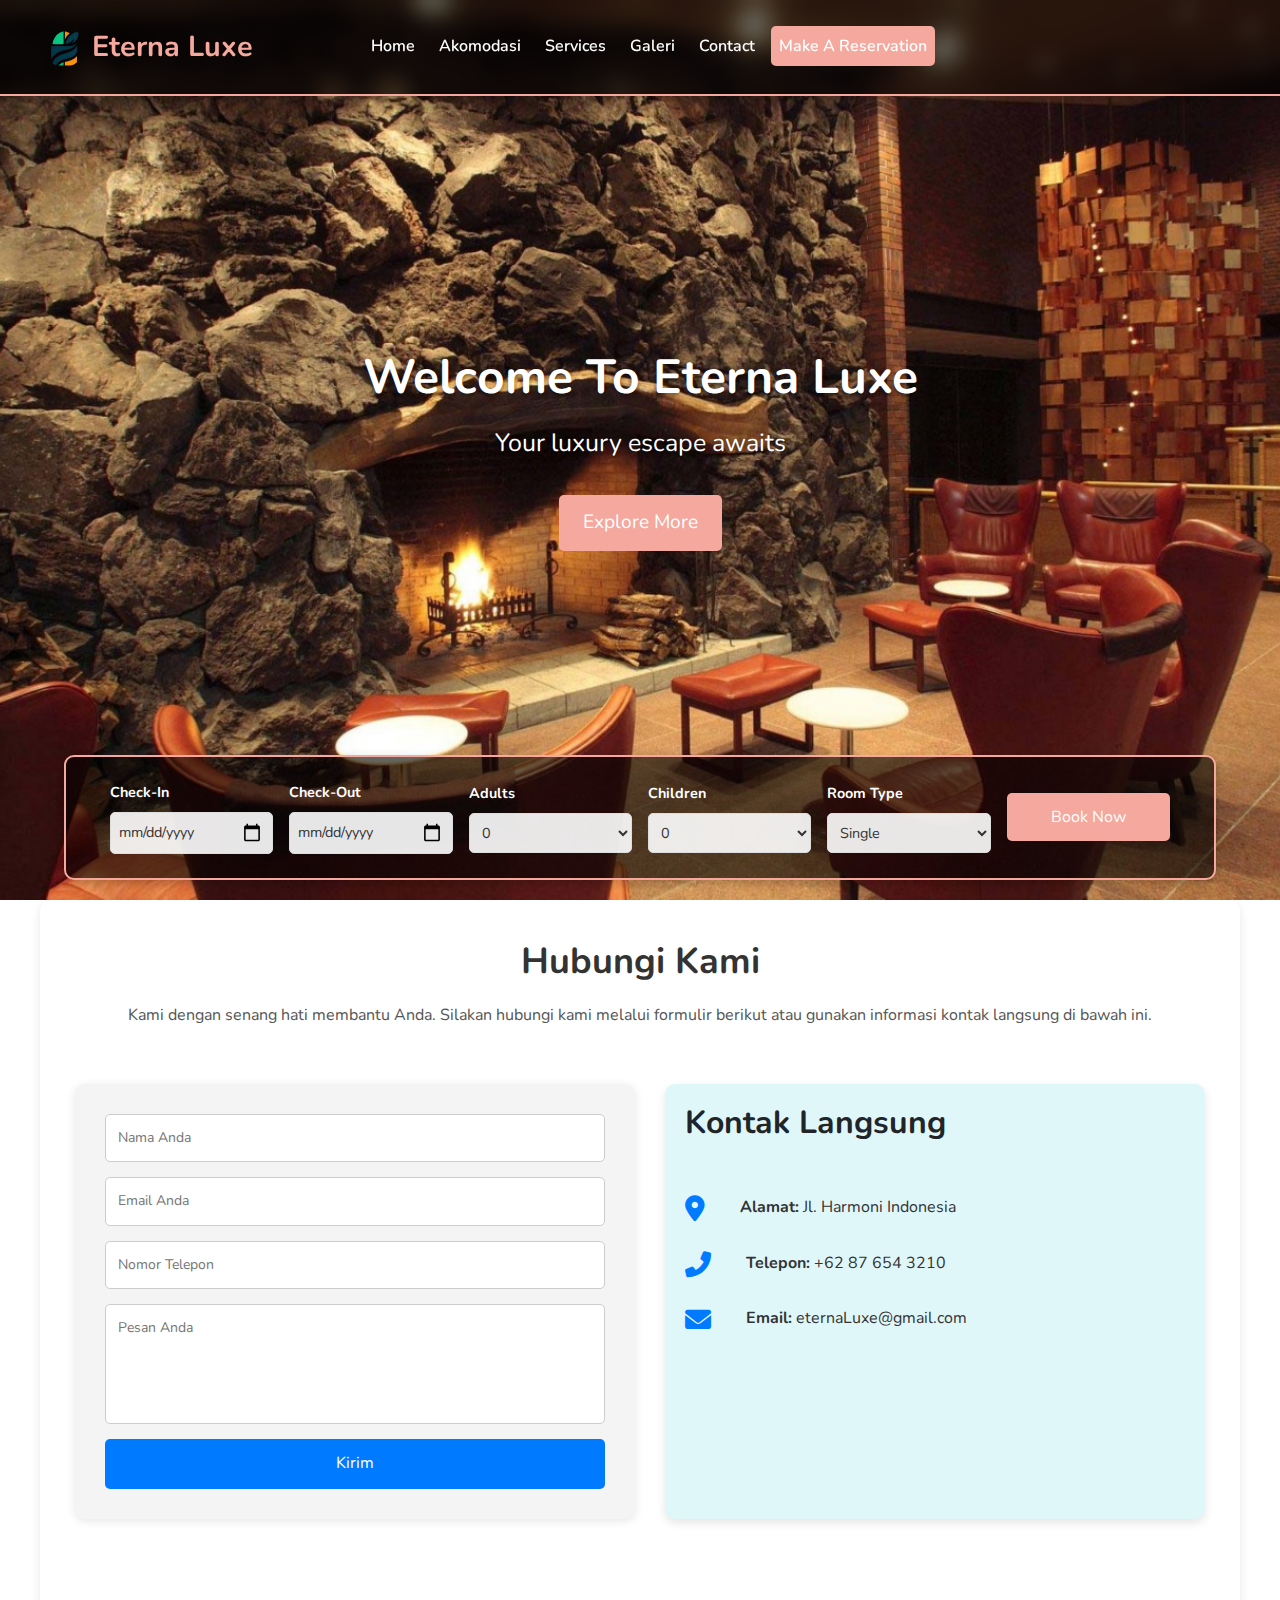
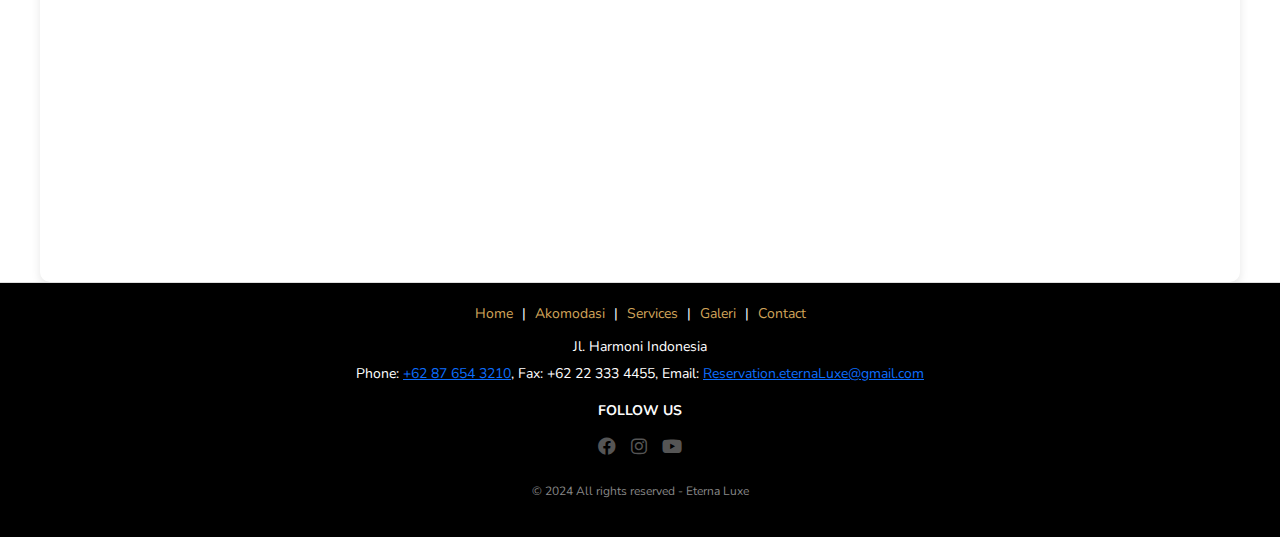
<file: kontak.html>
<!DOCTYPE html>
<html lang="en">
<head>
    <meta charset="UTF-8">
    <meta name="viewport" content="width=device-width, initial-scale=1.0">
    <title>Eterna Luxe</title>
    <link href="https://fonts.googleapis.com/css2?family=Nunito:wght@400;600;700&display=swap" rel="stylesheet">
    <link href="https://cdnjs.cloudflare.com/ajax/libs/font-awesome/6.0.0-beta3/css/all.min.css" rel="stylesheet">
    <link rel="stylesheet" href="https://cdnjs.cloudflare.com/ajax/libs/font-awesome/4.7.0/css/font-awesome.css" />
    
    <link href="//maxcdn.bootstrapcdn.com/bootstrap/4.1.1/css/bootstrap.min.css" rel="stylesheet" id="bootstrap-css">

    <script src="//maxcdn.bootstrapcdn.com/bootstrap/4.1.1/js/bootstrap.min.js"></script>
    <script src="//cdnjs.cloudflare.com/ajax/libs/jquery/3.2.1/jquery.min.js"></script>

    <link href="https://cdn.jsdelivr.net/npm/bootstrap@5.3.3/dist/css/bootstrap.min.css" rel="stylesheet" integrity="sha384-QWTKZyjpPEjISv5WaRU9OFeRpok6YctnYmDr5pNlyT2bRjXh0JMhjY6hW+ALEwIH" crossorigin="anonymous">

  <link rel="stylesheet" href="all6.css">
</head>
<body>
  
        <!-- header  -->

  <!-- Navbar -->
  <nav class="navbar navbar-expand-lg">
    <div class="container-fluid">
      <div class="logo">
        <img src="img-full/logo.png" alt="Logo" class="logo-img"> 
        <span class="brand-name">
            Eterna Luxe</span>
      </div>
      <button class="navbar-toggler ms-auto" type="button" data-bs-toggle="collapse" data-bs-target="#navbarSupportedContent" aria-controls="navbarSupportedContent" aria-expanded="false" aria-label="Toggle navigation">
        <span class="navbar-toggler-icon"></span>
      </button>
      <div class="collapse navbar-collapse" id="navbarSupportedContent">
        <ul class="navbar-nav me-auto mb-2 mb-lg-0 nav-links">
          <li class="nav-item">
            <a class="nav-link" aria-current="page" href="index.html">Home</a>
          </li>
          <li class="nav-item">
            <a class="nav-link" href="akomodasi.html">Akomodasi</a>
          </li>
          <li class="nav-item">
            <a class="nav-link" href="fns.html">Services</a>
          </li>
          <li class="nav-item">
            <a class="nav-link" href="galeri.html">Galeri</a>
          </li>
          <li class="nav-item">
            <a class="nav-link" href="kontak.html">Contact</a>
          </li>
          <li class="nav-item">
            <a class="nav-link btn btn-reservation" href="#">Make A Reservation</a>
          </li>
        </ul>
      </div>
    </div>
  </nav>
   <!-- Hero Section -->
  <section class="hero">
    <div class="hero-content">
      <h1><b>Welcome To Eterna Luxe</b></h1>
      <p style="font-size: 25px;">Your luxury escape awaits</p>
      <button class="btn-hero" style="border: #f4a89e;">Explore More</button>
    </div>
  </section>
  <!-- check dkk  -->
  <section class="booking-bar">
    <div class="container">
    <div class="booking-form-horizontal">
        <!-- Check-In -->
        <div class="form-item">
        <label for="checkin">Check-In</label>
        <input type="date" id="checkin" />
        </div>
        <!-- Check-Out -->
        <div class="form-item">
        <label for="checkout">Check-Out</label>
        <input type="date" id="checkout" />
        </div>
        <!-- Adults -->
        <div class="form-item">
        <label for="adults">Adults</label>
        <select id="adults">
            <option value="0" selected>0</option>
            <option value="1">1</option>
            <option value="2">2</option>
            <option value="3">3</option>
            <option value="4">4</option>
        </select>
        </div>
        <!-- Children -->
        <div class="form-item">
        <label for="children">Children</label>
        <select id="children">
            <option value="0" selected>0</option>
            <option value="1">1</option>
            <option value="2">2</option>
            <option value="3">3</option>
            <option value="4">4</option>
        </select>
        </div>
        <!-- Room Type -->
        <div class="form-item">
        <label for="room-type">Room Type</label>
        <select id="room-type">
            <option value="single" selected>Single</option>
            <option value="double">Double</option>
            <option value="suite">Suite</option>
        </select>
        </div>
        <!-- Book Now -->
        <div class="form-item">
        <button class="btn-submit">Book Now</button>
        </div>
    </div>
    </div>
  </section>

        <!-- end header  -->
        <!-- main content  -->
  
  <!-- kontak  -->
  <section class="contact-section">
          <h1 class="section-title"><b>Hubungi Kami</b></h1>
          <p class="section-description">Kami dengan senang hati membantu Anda. Silakan hubungi kami melalui formulir berikut atau gunakan informasi kontak langsung di bawah ini.</p>

          <div class="contact-container">
              <!-- Formulir Kontak -->
              <div class="contact-form">
                  <form>
                      <input type="text" placeholder="Nama Anda" class="form-input" required>
                      <input type="email" placeholder="Email Anda" class="form-input" required>
                      <input type="text" placeholder="Nomor Telepon" class="form-input">
                      <textarea placeholder="Pesan Anda" class="form-textarea" required></textarea>
                      <button type="submit" class="form-button">Kirim</button>
                  </form>
              </div>

              <!-- Bagian Info Kontak Langsung -->
      <section class="contact-info">
          <h2><b>Kontak Langsung</b></h2>
          <div class="info-container">
              <div class="info-item">
                  <i class="fas fa-map-marker-alt"></i>
                  <span style="margin: 15px;"><strong>Alamat:</strong> Jl. Harmoni Indonesia</span>
              </div>
              <div class="info-item">
                  <i class="fas fa-phone-alt"></i>
                  <span style="margin: 15px;"><strong>Telepon:</strong> +62 87 654 3210</span>
              </div>
              <div class="info-item">
                  <i class="fas fa-envelope"></i>
                  <span style="margin: 15px;"><strong>Email:</strong> eternaLuxe@gmail.com</span>
              </div>
          </div>
      </section>
              
          </div>

          <!-- Peta Lokasi -->
          <div class="map-container">
              <iframe 
                  src="https://www.google.com/maps/embed?pb=!1m18!1m12!1m3!1d3162.912395959436!2d106.82864531567289!3d-6.175387893707079!2m3!1f0!2f0!3f0!3m2!1i1024!2i768!4f13.1!3m3!1m2!1s0x2e69f3e22a7ea321%3A0x11e8b8e57ab909cd!2sMonumen%20Nasional!5e0!3m2!1sid!2sid!4v1634151622305!5m2!1sid!2sid" 
                  width="100%" height="300" style="border:0;" allowfullscreen="" loading="lazy">
              </iframe>
          </div>
  </section>

        <!-- end main  -->

  <!-- footer  -->
  <footer>
    <div class="footer-links">
        <a href="index.html">Home</a> |
        <a href="akomodasi.html">Akomodasi</a>  |
        <a href="fns.html">Services</a> |
        <a href="galeri.html">Galeri</a> |
        <a href="kontak.html">Contact</a> 
    </div>
  
    <div class="footer-contact">
      <p>Jl. Harmoni Indonesia</p>
      <p>Phone: <a href="tel:+62222030333">+62 87 654 3210</a>, Fax: +62 22 333 4455, Email: <a href="#">Reservation.eternaLuxe@gmail.com</a></p>
    </div>
  
    <div class="footer-social">
      <span>FOLLOW US</span>
      <div class="social-icons">
        <a href="#" aria-label="Facebook"><i class="fa-brands fa-facebook"></i></a>
        <a href="#" aria-label="Instagram"><i class="fa-brands fa-instagram"></i></a>
        <a href="#" aria-label="YouTube"><i class="fa-brands fa-youtube"></i></a>
      </div>
    </div>
  
    <div class="copyright">
      <p>&copy; 2024 All rights reserved - Eterna Luxe</p>
    </div>
  </footer>

  <script src="mnt.js"></script>
  <script src="scriptall.js"></script>
</body>
</html>
</file>
<file: all6.css>
/* Global Styles */
* {
    margin: 0;
    padding: 0;
    box-sizing: border-box;
  }
  
  body {
    font-family: 'Nunito', sans-serif;
    line-height: 1.6;
  }
  .text-primary {
    --bs-text-opacity: 1;
    color: #f4a89e !important;
  }
  
    /* header  */
.navbar-toggler {
  background-color: #f4a89e; 
border: 2px solid #f4a89e; 
border-radius: 5px; 
padding: 17px 10px;
}

.navbar-toggler:focus, .navbar-toggler:active {
outline: none; 
box-shadow: none; 
}

.navbar-toggler:hover {
background-color: #e38881; 

}

.navbar-toggler-icon {
width: 20px; 
height: 2px; 
display: block;
position: relative;
}

.navbar-toggler-icon::before,
.navbar-toggler-icon::after {
content: '';
background-color: white;
width: 20px;
height: 2px;
display: block;
position: absolute;
left: 0;
}

.navbar-toggler-icon::before {
top: -6px; 
}

.navbar-toggler-icon::after {
top: 6px; 
}

.navbar {
position: fixed;
top: 0;
width: 100%;
display: flex;
justify-content: space-between;
align-items: center;
padding: 1.5rem 2rem;
background: rgba(0, 0, 0, 0.6);
border-bottom: 2px solid #f4a89e;
backdrop-filter: blur(10px);
transition: all 0.3s ease;
z-index: 1000;
box-shadow: 0 4px 6px rgba(0, 0, 0, 0.1);
}

.navbar.scrolled {
padding: 0.8rem 2rem;
background: rgba(0, 0, 0, 0.9);
border-bottom: 2px solid #d1837c;
backdrop-filter: none;
box-shadow: 0 4px 10px rgba(0, 0, 0, 0.3);
}

.logo {
display: flex;
align-items: center;
gap: 0.5rem;
padding-right: 110px;
}

.logo-img {
width: 40px;
height: 40px;
border-radius: 50%;
}

.logo span {
color: #f4a89e;
font-size: 1.8rem;
font-weight: 700;
transition: font-size 0.3s;
}

.navbar.scrolled .logo span {
font-size: 1.5rem;
}

.nav-center {
flex: 1;
display: flex;
justify-content: center;
}

.nav-links {
list-style: none;
display: flex;
gap: 0.5rem;
}

.nav-links a {
text-decoration: none;
color: #ffffff;
font-size: 1rem;
font-weight: 600;
transition: color 0.3s;
}

.nav-links a:hover {
color: #f4a89e;
}

.btn-reservation {
padding: 0.5rem 1rem;
background: #f4a89e;
color: white;
text-decoration: none;
border-radius: 5px;
font-size: 1rem;
font-weight: 600;
transition: background 0.3s, box-shadow 0.3s;
}

.btn-reservation:hover {
background: #d1837c;
box-shadow: 0 4px 8px rgba(0, 0, 0, 0.2);
}
  
    /* Hero Section */
  .hero {
    position: relative;
    height: 100vh;
    background: url('img-full/hj.jpg') center/cover no-repeat;
    display: flex;
    align-items: center;
    justify-content: center;
    text-align: center;
  }
  
  .hero-content {
    color: white;
    text-shadow: 0 2px 4px rgba(0, 0, 0, 0.5);
  }
  
  .hero h1 {
    font-size: 3rem;
    margin-bottom: 1rem;
  }
  
  .hero p {
    font-size: 1.2rem;
    margin-bottom: 2rem;
  }
  
  .btn-hero {
    padding: 0.8rem 1.5rem;
    background: #f4a89e;
    color: white;
    text-decoration: none;
    font-size: 1.2rem;
    border-radius: 5px;
    transition: background 0.3s;
  }
  
  .btn-hero:hover {
    background: #d1837c;
  }
  

    /* check css */

.booking-bar {
  position: absolute;
  bottom: 20px;
  left: 50%;
  transform: translateX(-50%);
  background-color: rgba(0, 0, 0, 0.6);
  padding: 1.5rem 2rem;
  border-radius: 10px;
  border: 2px solid #f4a89e;
  box-shadow: 0 4px 8px rgba(0, 0, 0, 0.2); 
  z-index: 999;
  width: 90%;
  max-width: 1200px;
  transition: box-shadow 0.3s ease; 
}

.booking-bar:hover {
  box-shadow: 0 8px 20px rgba(0, 0, 0, 0.3); 
}

.booking-form-horizontal {
  display: flex;
  align-items: center;
  justify-content: space-between;
  gap: 1rem;
  flex-wrap: wrap;
}

.form-item {
  display: flex;
  flex-direction: column;
  flex: 1;
  min-width: 120px;
}

.form-item label {
  font-size: 0.9rem;
  font-weight: bold;
  margin-bottom: 0.5rem;
  color: #ffffff;
}

.form-item input[type="date"],
.form-item select {
  padding: 0.5rem;
  border: 1px solid #ddd;
  border-radius: 5px;
  background-color: rgba(255, 255, 255, 0.9);
  color: #333;
  font-size: 0.9rem;
  outline: none;
  transition: all 0.3s ease;
  width: 100%; 
  box-sizing: border-box; 
  position: relative; 
  z-index: 2; 
}

.form-item input[type="date"]:focus,
.form-item select:focus {
  border-color: #ff685c;
  box-shadow: 0 0 5px rgba(255, 104, 92, 0.5);
}

.form-item input[type="date"]::-webkit-calendar-picker-indicator {
  cursor: pointer; 
  width: 20px; 
  height: 20px; 
}

.btn-submit {
  background-color: #f4a89e;
  color: white;
  border: none;
  border-radius: 5px;
  padding: 0.7rem 1.5rem;
  font-size: 1rem;
  cursor: pointer;
  transition: background 0.3s, transform 0.3s;
}

.btn-submit:hover {
  background-color: #d1837c;
  transform: translateY(-2px);
}

@media screen and (max-width: 768px) {
  .booking-bar {
    bottom: -430px;
    width: 80%;
    padding: 1rem;
  }

  .booking-form-horizontal {
    flex-direction: column;
  }

  .form-item {
    min-width: 100%;
    margin-bottom: 1rem;
  }
}

.navbar .menu-toggle {
  display: none;
}

@media screen and (max-width: 768px) {
  .menu-toggle {
    display: block;
    background: #f4a89e;
    color: white;
    border: none;
    padding: 0.5rem 1rem;
    border-radius: 5px;
    cursor: pointer;
  }

  .nav-links {
    display: none;
    flex-direction: column;
    gap: 1rem;
    align-items: center;
    width: 100%;
    text-align: center;
  }

  .nav-links.active {
    display: flex;
  }

  .nav-links a {
    color: #fff;
    padding: 0.5rem;
    font-size: 1rem;
  }

  .nav-links a:hover {
    color: #f4a89e;
  }
}

  /* Halaman Kontak */
.contact-section {
    max-width: 1200px;
    margin: 0 auto;
    text-align: center;
    padding: 40px 20px;
    background-color: #fff;
    border-radius: 10px;
    box-shadow: 0 4px 10px rgba(0, 0, 0, 0.1);
}

.contact-section .section-title {
    font-size: 36px;
    margin-bottom: 20px;
    color: #333;
}

.contact-section .section-description {
    font-size: 16px;
    color: #555;
    margin-bottom: 40px;
}

.contact-container {
    display: flex;
    flex-wrap: wrap;
    justify-content: space-between;
    gap: 30px; 
    padding: 15px;
}

.contact-form, .contact-info {
    flex: 1;
    min-width: 300px;
    padding: 30px;
    background-color: #f4f4f4;
    border-radius: 10px;
    box-shadow: 0 2px 10px rgba(0, 0, 0, 0.1);
}

.contact-form form {
    display: flex;
    flex-direction: column;
    gap: 15px;
}

.form-input, .form-textarea {
    padding: 12px;
    border: 1px solid #ccc;
    border-radius: 5px;
    font-size: 14px;
    width: 100%;
}

.form-textarea {
    resize: none;
    height: 120px;
}

.form-button {
    background-color: #007BFF;
    color: #fff;
    padding: 12px 20px;
    border: none;
    border-radius: 5px;
    font-size: 16px;
    cursor: pointer;
    transition: background-color 0.3s;
    text-align: center;
}

.form-button:hover {
    background-color: #0056b3;
}

.contact-info {
    display: flex;
    flex-direction: column;
    align-items: flex-start;
    gap: 30px;
    padding: 20px;
    background-color: #e0f7fa;
    border-radius: 10px;
    box-shadow: 0 4px 10px rgba(0, 0, 0, 0.1);
}

.info-item {
    display: flex;
    align-items: center;
    gap: 20px;
    font-size: 16px;
    color: #333;
    transition: transform 0.3s, color 0.3s;
}

.info-item i {
    font-size: 26px;
    color: #007BFF;
    transition: color 0.3s ease;
}

.info-item:hover {
    transform: scale(1.05); 
}

.info-item:hover i {
    color: #0056b3;
}

.info-item p {
    margin-left: 10px;
    font-size: 14px;
    color: #333;
}

.contact-info .address {
    font-size: 16px;
    line-height: 1.6;
    color: #333;
    padding: 20px;
    background-color: #ffffff;
    border-radius: 10px;
    margin-top: 20px;
    box-shadow: 0 2px 10px rgba(0, 0, 0, 0.1);
}

.address h3 {
    font-size: 18px;
    color: #007BFF;
}

.address p {
    font-size: 14px;
    margin: 5px 0;
    color: #555;
}

@media (max-width: 768px) {
    .contact-container {
        flex-direction: column;
    }

    .contact-info {
        align-items: center;
        text-align: center;
    }

    .info-item {
        justify-content: center;
    }
}

@media (max-width: 480px) {
    .contact-section .section-title {
        font-size: 28px;
    }

    .contact-section .section-description {
        font-size: 14px;
    }

    .info-item {
        font-size: 14px;
    }

    .form-input, .form-textarea {
        font-size: 12px;
    }
}


    /* footer  */
  footer {
    background-color: #000000;
    color: #fcfcfc;
    padding: 20px 0;
    font-size: 14px;
    text-align: center;
    border-top: 1px solid #ddd;
  }
  .footer-links {
    margin-bottom: 10px;
  }
  .footer-links a {
    color: #d1a45a;
    text-decoration: none;
    margin: 0 5px;
    font-size: 14px;
  }
  .footer-links a:hover {
    text-decoration: underline;
  }
  .footer-contact {
    margin-bottom: 10px;
  }
  .footer-contact p {
    margin: 5px 0;
    color: #ffffff;
  }
  .footer-social {
    margin-top: 15px;
  }
  .footer-social span {
    display: block;
    margin-bottom: 10px;
    font-weight: bold;
  }
  .social-icons {
    display: flex;
    justify-content: center;
    gap: 15px;
  }
  .social-icons a {
    color: #555;
    font-size: 18px;
    text-decoration: none;
    transition: color 0.3s ease;
  }
  .social-icons a:hover {
    color: #d1a45a;
  }
  .copyright {
    margin-top: 20px;
    font-size: 12px;
    color: #888;
  }
</file>
